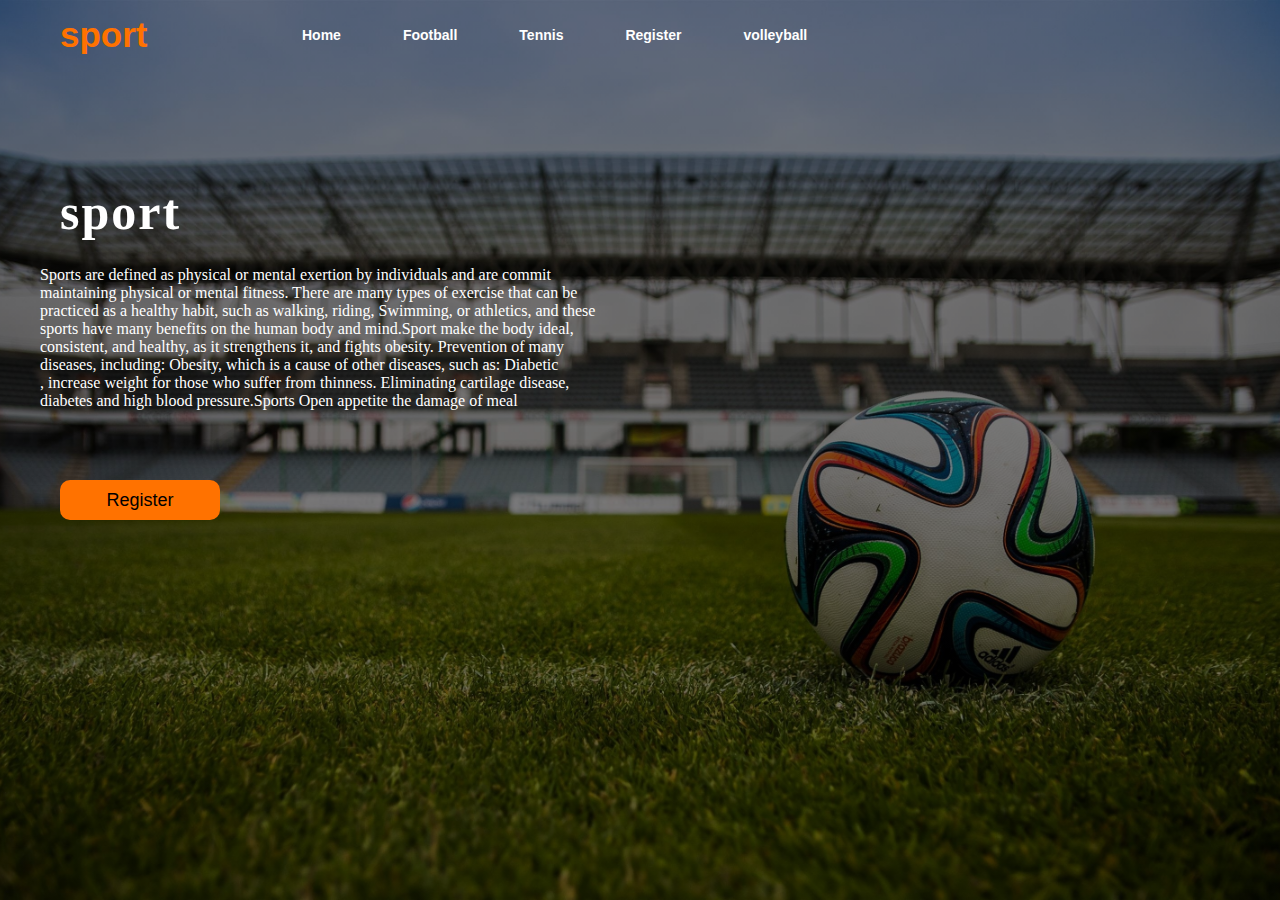
<file: index.html>
<!DOCTYPE html>
<html lang="en">
<head>
    <title>sport</title>
    <link rel="stylesheet" href="style.css">
    <style>


@media (max-width:1000px){


    .main{
    width: 1420px;
    background: linear-gradient(to top, rgba(0,0,0,0.5)50%,rgba(0,0,0,0.5)50%), url(3.jpg);
    background-position: center;
    background-size: cover;
    height: 3300px;
}
ul{
    float: left;
    display: flex;
    justify-content: center;
    align-items: center;
}

ul li{
    list-style: none;
    margin-left: 62px;
    margin-top: 80px;
    font-size: 25px;
}
.logo{
    margin-top: 50px;
    font-size: 60px;
}
.v{


margin-top: 500px;
height:500px;
font-size:50px ;
font-family: bold;


}
.content .cn{
    width: 600px;
    height: 200px;
    background: #ff7200;
    border: none;
    margin-top: 800px;
    margin-left: 250px;
    font-size: 110px;
    border-radius: 10px;
    cursor: pointer;
    transition: .4s ease;

    
}

.content h1{
    display: none;
}




}




    </style>
</head>
<body>

    <div class="main">
        <div class="navbar">
            <div class="icon">
                <h2 class="logo">sport</h2>
            </div>

            <div class="menu">
                <ul>
                    <li class="m"><a href="index.html">Home</a></li>
                    <li><a href="football.html">Football</a></li>
                    <li><a href="tennis.html">Tennis</a></li>
                    <li><a href="register.html">Register</a></li>
                    <li><a href="volleyball.html">volleyball</a></li>
                </ul>
            </div>

        </div> 
        <div class="content">
            <h1>sport </h1>
            <div class="v">
            <p class="par">
                <p>Sports are defined as physical or mental exertion by individuals and are commit</p>
                <p> maintaining physical or mental fitness. There are many types of exercise that can be</p>
                <p>  practiced  as a healthy habit, such as walking, riding, Swimming, or athletics, and these</p>
                <p> sports have many benefits on the human body and mind.Sport make the body ideal,</p>
                <p>consistent, and healthy, as it strengthens it, and fights obesity. Prevention of many</p>
                <p>diseases, including: Obesity, which is a cause of other diseases, such as: Diabetic</p>
                <p> , increase weight for those who suffer from thinness. Eliminating cartilage disease,</p>
                <p> diabetes and high blood pressure.Sports Open appetite the damage of meal</p>
                
            </p></div>

                <button class="cn"><a href="register.html">Register</button>

               
  


                </div>
                    </div>
                </div>
        </div>





   




</body>
</html>
</file>
<file: style.css>
*{

    margin: 0;
    padding: 0;
}


.par p{

    font-size: 20px;
}
.main{
    width: 100%;
    background: linear-gradient(to top, rgba(0,0,0,0.5)50%,rgba(0,0,0,0.5)50%), url(3.jpg);
    background-position: center;
    background-size: cover;
    height: 100vh;
}

.navbar{
    width: 1200px;
    height: 75px;
    margin: auto;
}

.icon{
    width: 200px;
    float: left;
    height: 70px;
}

.logo{
    color: #ff7200;
    font-size: 35px;
    font-family: Arial;
    padding-left: 20px;
    float: left;
    padding-top: 10px;
    margin-top: 5px
}

.menu{
    width: 400px;
    float: left;
    height: 70px;
}

ul{
    float: left;
    display: flex;
    justify-content: center;
    align-items: center;
}

ul li{
    list-style: none;
    margin-left: 62px;
    margin-top: 27px;
    font-size: 14px;
}

ul li a{
    text-decoration: none;
    color: #fff;
    font-family: Arial;
    font-weight: bold;
    transition: 0.4s ease-in-out;
}

ul li a:hover{
    color: #ff7200;
}



.srch{
    font-family: 'Times New Roman';
    width: 200px;
    height: 40px;
    background: transparent;
    border: 1px solid #ff7200;
    margin-top: 13px;
    color: #fff;
    border-right: none;
    font-size: 16px;
    float: left;
    padding: 10px;
    border-bottom-left-radius: 5px;
    border-top-left-radius: 5px;
}

.btn{
    width: 100px;
    height: 40px;
    background: blue;
    

    border: 2px solid #ff7200;
    margin-top: 20px;
    color: #fff;
    font-size: 15px;
    border-bottom-right-radius: 5px;
    border-bottom-right-radius: 5px;
    transition: 0.2s ease;
    cursor: pointer;
}
.btn:hover{
    color: #000;
}

.btn:focus{
    outline: none;
}

.srch:focus{
    outline: none;
}

.content{
    width: 1200px;
    height: auto;
    margin: auto;
    color: #fff;
    position: relative;
}

.content .par{
    padding-left: 20px;
    padding-bottom: 25px;
    font-family: Arial;
    letter-spacing: 1.2px;
    line-height: 30px;
}

.content h1{
    font-family: 'Times New Roman';
    font-size: 50px;
    padding-left: 20px;
    margin-top: 9%;
    letter-spacing: 2px;
}

.content .cn{
    width: 160px;
    height: 40px;
    background: #ff7200;
    border: none;
    margin-top: 70px;
    margin-left: 20px;
    font-size: 18px;
    border-radius: 10px;
    cursor: pointer;
    transition: .4s ease;
    
}

.content .cn a{
    text-decoration: none;
    color: #000;
    transition: .3s ease;
}

.cn:hover{
    background-color: #fff;
}

.content span{
    color: #ff7200;
    font-size: 65px
}


::placeholder{
    color: #fff;
    font-family: Arial;
}

.btnn{
    width: 240px;
    height: 40px;
    background: #ff7200;
    border: none;
    margin-top: 30px;
    font-size: 18px;
    border-radius: 10px;
    cursor: pointer;
    color: #fff;
    transition: 0.4s ease;
}
.btnn:hover{
    background: #fff;
    color: #ff7200;
}
.btnn a{
    text-decoration: none;
    color: #000;
    font-weight: bold;
}


.liw{
    padding-top: 15px;
    padding-bottom: 10px;
    text-align: center;
}
.icons a{
    text-decoration: none;
    color: #fff;
}
.icons ion-icon{
    color: #fff;
    font-size: 30px;
    padding-left: 14px;
    padding-top: 5px;
    transition: 0.3s ease;
}
.icons ion-icon:hover{
    color: #ff7200;
}
/*c*/
</file>
